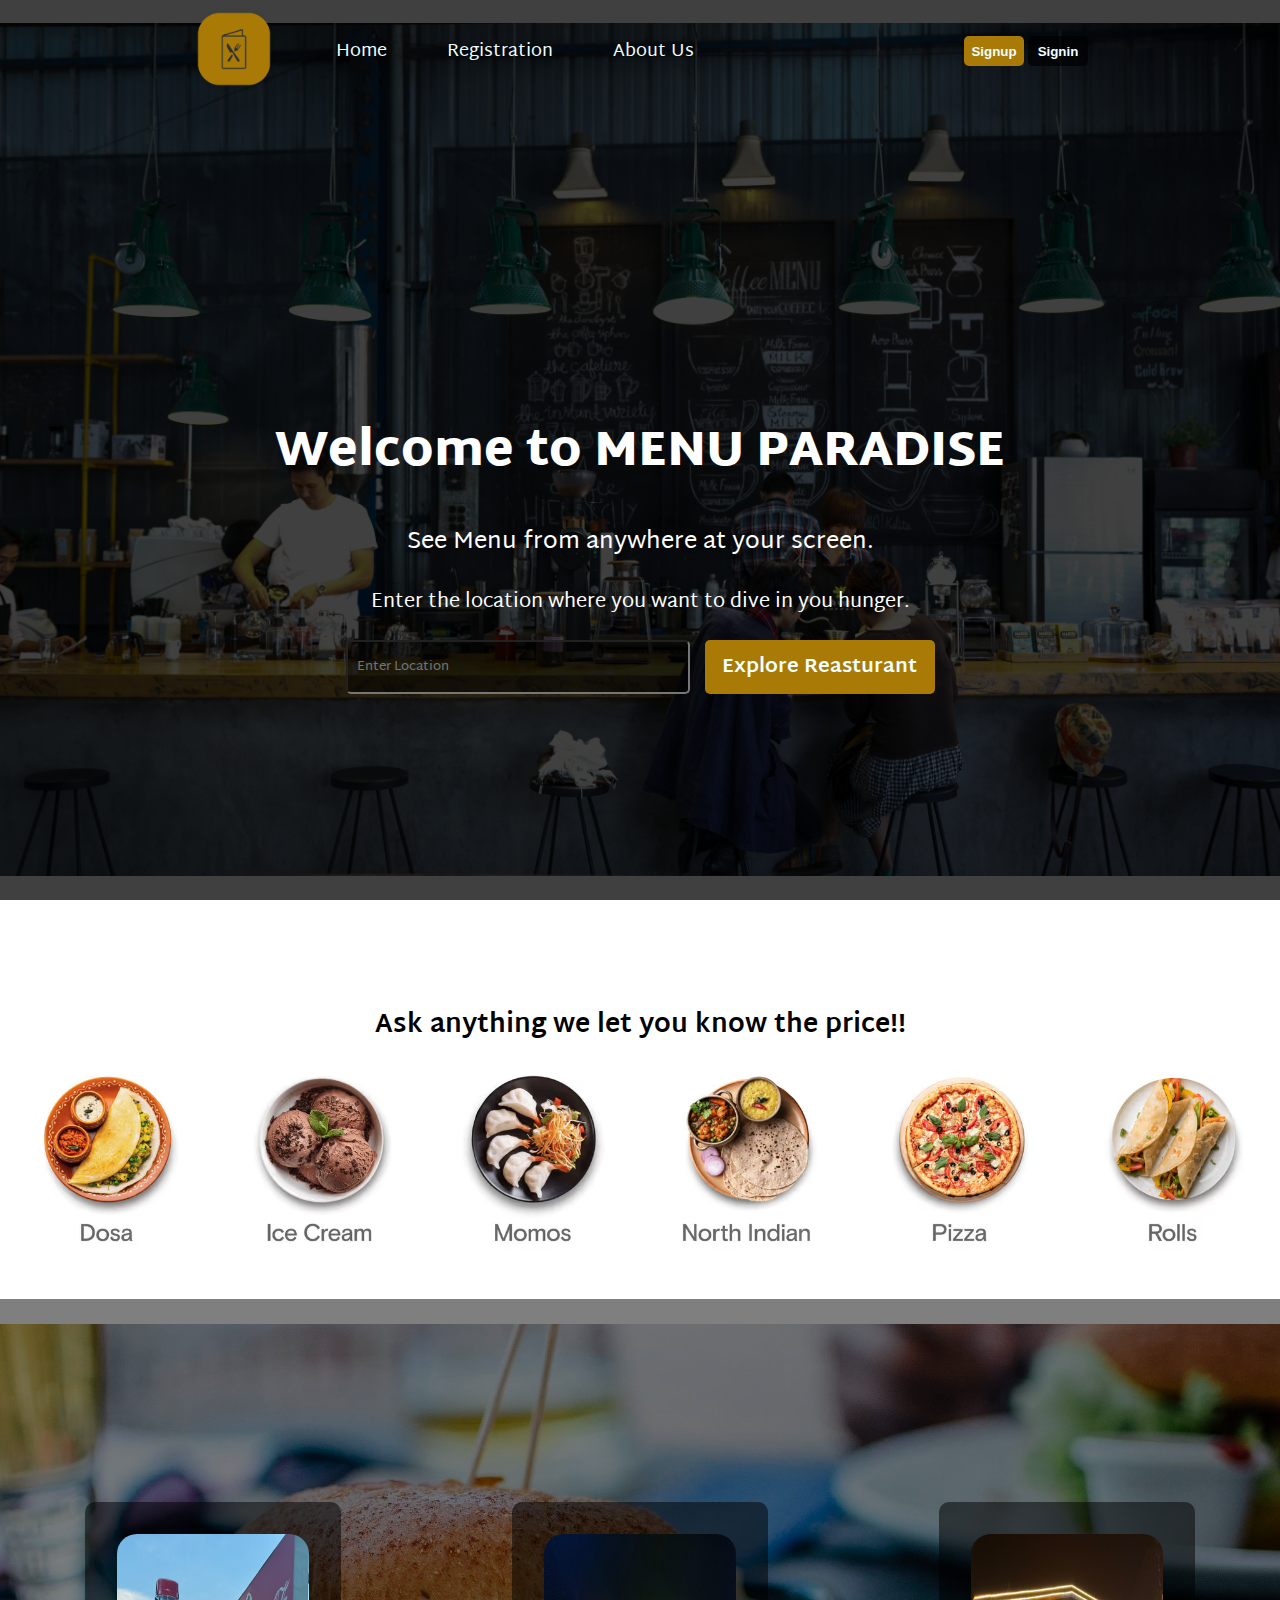
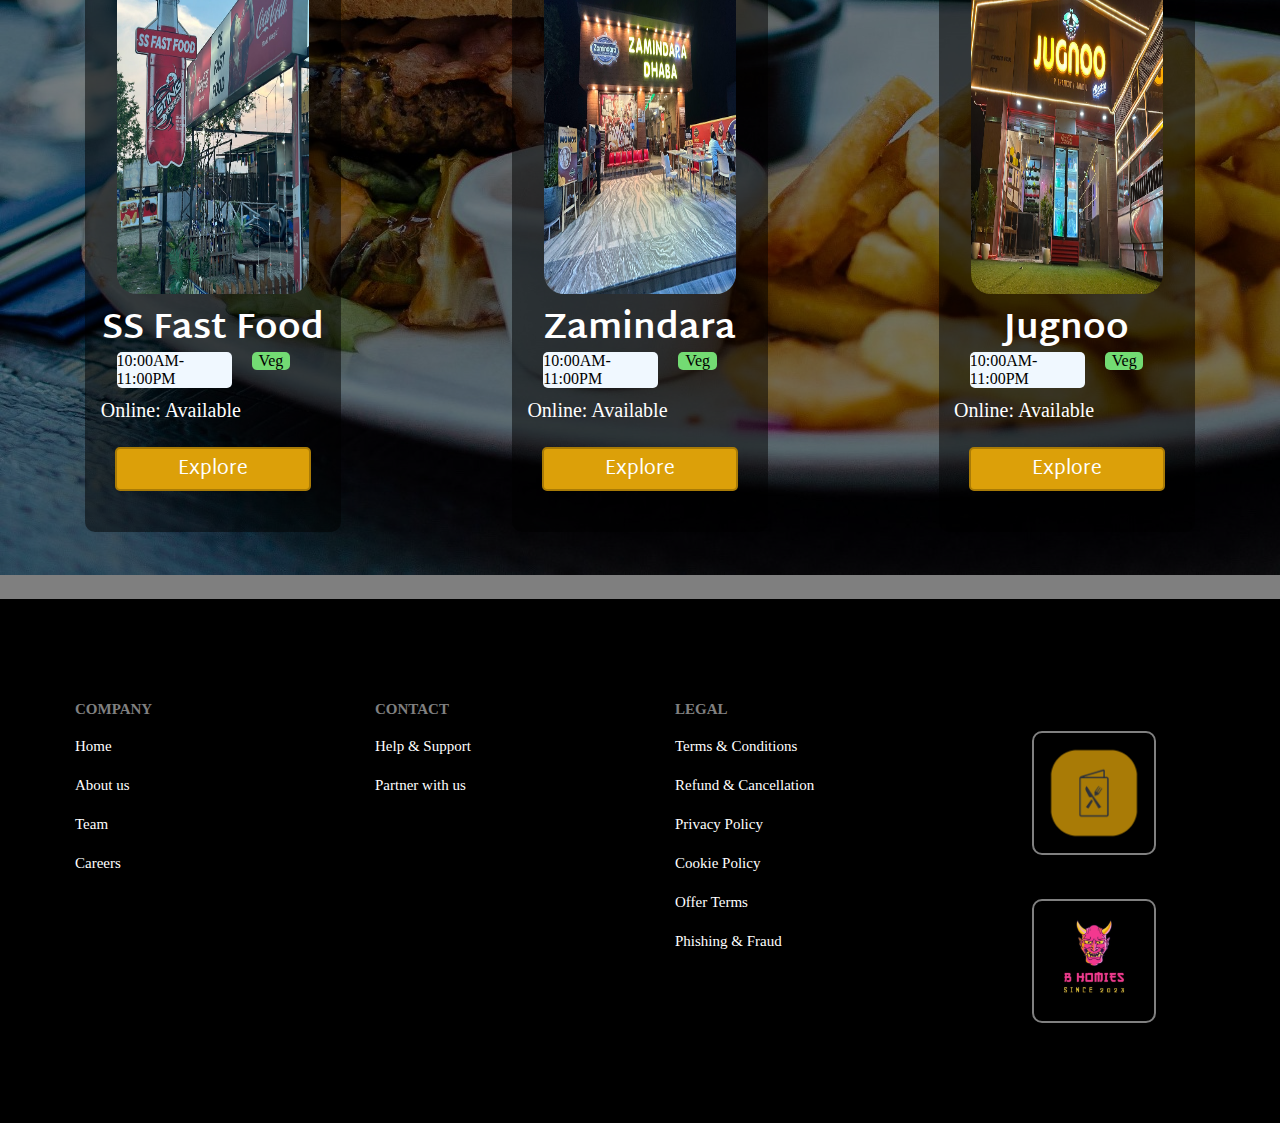
<file: index.html>
<!DOCTYPE html>
<html lang="en">
<head>
    <meta charset="UTF-8">
    <meta name="viewport" content="width=device-width, initial-scale=1.0">
    <title>Menu Paradise</title>
    <link rel="stylesheet" href="css/index.css">
</head>
<body>
    <div class="main">

        <nav>
            <div class="right">
            <span><img src="images/logo.png" alt=""></span>
            <span><a href="" style="color: azure;text-decoration: none; z-index: 10; position: relative; font-size: 18px; font-family: martel sans;">Home</a></span>
            <span><a href="" style="color: azure;text-decoration: none; z-index: 10; position: relative; font-size: 18px; font-family: martel sans;">Registration</a></span>
            <span><a href="" style="color: azure;text-decoration: none; z-index: 10; position: relative; font-size: 18px; font-family: martel sans;">About Us</a></span>
            </div>

            <div class="login">
                <a href=""><button style="color: azure
                ; font-weight: bolder; background-color: rgb(169, 123, 6);">Signup</button></a>

                <a href=""><button style="color: azure
                ; font-weight: bolder; background-color: rgb(0,0,0,0.7);">Signin</button></a>
            </div>
        </nav>
        <div class="box">
        </div>

        <div class="hero">
            <span>Welcome to MENU PARADISE</span>
            <span>See Menu from anywhere at your screen.</span>
            <span>Enter the location where you want to dive in you hunger.</span>

            <div class="input">
                <input class="enter" type="text" placeholder="   Enter Location">
                <div class="get"><a href="" style="text-decoration: none;color: azure; font-weight: bolder; font-size: 20px;">Explore Reasturant </a></div>
            </div>
        </div>

       <div class="sepration">

        <span>Ask anything we let you know the price!!</span>
        <div class="food">
        <img src="images/Dosa.avif" alt="">
        <img src="images/Ice_Creams.avif" alt="">
        <img src="images/Momos.avif" alt="">
        <img src="images/North_Indian_4.avif" alt="">
        <img src="images/Pizza.avif" alt="">
        <img src="images/Rolls.avif" alt="">
        </div>
    </div>


    <div class="main2">

        <div class="cafes">

            <div class="container">
                <img src="images/SS.jpg" style="position: relative; z-index: 40;">

                <div class="intro">
                    <div class="name">
                        SS Fast Food
                    </div>

                    <div class="tags">
                        <div class="time">10:00AM-11:00PM</div>
                        <div class="veg">Veg</div>
                    </div>

                    <div class="online">
                        <span>Online: Available</span>
                    </div>

                    <a href="" style="text-decoration: none; color: white;">
                    <div class="explore">
                      <span> Explore </span> 
                    </div>
                    </a>
                    

                </div>
            </div>
            <div class="container"><img src="images/zamindara.jpg" alt="">
                <div class="intro">
                    <div class="name">
                        Zamindara 
                    </div>

                    <div class="tags">
                        <div class="time">10:00AM-11:00PM</div>
                        <div class="veg">Veg</div>
                    </div>

                    <div class="online">
                        <span>Online: Available</span>
                    </div>

                    <a href="" style="text-decoration: none; color: white;">
                    <div class="explore">
                      <span> Explore </span> 
                    </div>
                    </a>
                    

                </div>
            </div>
            <div class="container"><img src="images/Jugnoo.jpeg" alt="">
                <div class="intro">
                    <div class="name">
                        Jugnoo
                    </div>

                    <div class="tags">
                        <div class="time">10:00AM-11:00PM</div>
                        <div class="veg">Veg</div>
                    </div>

                    <div class="online">
                        <span>Online: Available</span>
                    </div>

                    <a href="" style="text-decoration: none; color: white;">
                    <div class="explore">
                      <span> Explore </span> 
                    </div>
                    </a>
                    

                </div>
            </div>
            
            

        </div>

        <div class="box"></div>

    
    </div>

     
    <footer>
        <footer class="footer">
            <div class="footer-content">
              <div class="points">
                COMPANY
                <ul class="footer-ul">
                    <li class="footer-li"><a href="#">Home</a></li>
                  <li class="footer-li"><a href="#">About us</a></li>
                  <li class="footer-li"><a href="#">Team</a></li>
                  <li class="footer-li"><a href="#">Careers</a></li>
                </ul>
              </div>
              <div class="points">
                CONTACT
                <ul class="footer-ul">
                  <li class="footer-li"><a href="#">Help & Support</a></li>
                  <li class="footer-li"><a href="#">Partner with us</a></li>
                </ul>
              </div>
              <div class="points">
                LEGAL
                <ul class="footer-ul">
                  <li class="footer-li"><a href="#">Terms & Conditions</a></li>
                  <li class="footer-li"><a href="#">Refund & Cancellation</a></li>
                  <li class="footer-li"><a href="#">Privacy Policy</a></li>
                  <li class="footer-li"><a href="#">Cookie Policy</a></li>
                  <li class="footer-li"><a href="#">Offer Terms</a></li>
                  <li class="footer-li"><a href="#">Phishing & Fraud</a></li>
                </ul>
              </div>
              <div class="points">
                <img
                  src="images/logo.png"
                  height="100"
                />
                <img
                  src="images/B_Hommies.jpg"
                  height="100"
                />
              </div>
            </div>
          </footer>
    </footer>
</body>
</html>
</file>
<file: css/index.css>
@import url('https://fonts.googleapis.com/css2?family=Comfortaa:wght@300..700&family=Martel+Sans:wght@200;300;400;600;700;800;900&family=Poetsen+One&family=Rubik+Glitch+Pop&family=Zen+Maru+Gothic&display=swap');



*{
    margin: 0;
    padding: 0;
}

body{
    background-color: white;
}

.main{
    background-image: url('../images/bg.jpg');
    background-position: center center;
    background-repeat: no-repeat;
    background-size: max(1200px,100vw);
    height: 100vh;
    width: 100%;
    position: relative;
}

.main .box{
    position: absolute;
    height: 100vh;
    width: 100%;
    background-color: black;
    opacity: 0.75;
    top: 0;
}

.right{
    display: flex;
    align-items: center;
    gap: 60px;    
}



nav{

    display: flex;
    align-items: center;
    justify-content: space-between;
    max-width: 70vw;
    margin: auto;
    height: 102px;
    
}

nav img{
    width: 84px;
    position: relative;
    z-index: 10;
}

nav button{
    position: relative;
    z-index: 10;
    width: 60px;
    height: 30px;
    border: none;
    border-radius: 5px;
}

.hero{

    height: 100%;
    display: flex;
    flex-direction: column;
    align-items: center;
    justify-content: center;
    position: relative;
    color: white;
    font-family: martel sans;
    gap: 23px;
    
}

.hero> :nth-child(1){
    font-size: 48px;
    font-weight: 900;    
    text-align: center;
}

.hero> :nth-child(2){

    font-size: 24px;
    font-weight: 400;
    text-align: center;
}

.hero> :nth-child(3){
    font-size: 20px;
    font-weight: 400;
    line-height: 30px;
    text-align: center;
}

.input{
    font-family: martel sans;
    display: flex;
    gap: 15px;
    justify-content: center;
    align-items: center;
}


.input> :nth-child(1){

    font-family: martel sans;
    width: 340px;
    height: 50px;
    border-radius: 5px;
    background-color: rgb(0,0,0,0.5) ;
    
    
}

.input> :nth-child(2){

    font-family: martel sans;
    width: 230px;
    height: 54px;
    background-color: rgb(169, 123, 6);
    border-radius: 5px;
}

.enter ::placeholder{
    display: flex;
    align-items: center;
    justify-content: center;
}

.get{
    display: flex;
    align-items: center;
    justify-content: center;
}


.sepration{
    height: 33vh;
    position: relative;
    z-index: 20;    
       
}

.sepration>:nth-child(1){
    font-family: martel sans;
    font-size: 26px;
    font-weight: bolder; 
    display: flex;
    justify-content: center;
}

.food{

    height: 25vh;
    display: flex;
    justify-content: space-around;
    
}


.main2{
    background-image: url('../images/bg2.jpg');
    background-position: center center;
    background-repeat: no-repeat;
    background-size: max(1200px,100vw);
    height: 100vh;
    width: 100%;
    position: relative;
    display: flex;
    align-items: center;

}

.main2 .box{
    position: absolute;
    height: 100vh;
    width: 100%;
    background-color: black;
    opacity: 0.5;
    top: 0;
}

.cafes{
    
    display: flex;
    justify-content: space-around;
    width: 100%;
    height: 55vh;
}

.container{
    
    
    justify-content: center;
    background-color: rgba(0,0,0,0.5);
    /* opacity: 0.4; */
    width: 20vw;
    height: 70vh;
    border-radius: 10px;
}

.container img{

    position: relative;
    z-index: 100;
    margin-top: 2.5vw;
    margin-left: 2.5vw;
    width: 15vw;
    height: 40vh;
    border-radius: 20px;
}

.intro{
    display: flex;
    flex-direction: column;
    gap: 2vw;
    align-items: center;
    position: relative;
    z-index: 40;
    color: white;;
}

.name{

    margin-top: 1 vw;
    color: white;
    font-family: martel Sans;
    font-size: 35px;
    font-weight: bolder;
}

.tags{
    
    display: flex;
    align-items: flex-start;
    justify-content: right;
    gap: 20px;
    margin-right: 20px;
    margin-top: -35px;
}

.time{
    display: flex;
    align-items: center;
    justify-content: center;
    background-color: aliceblue;
    color: black;
    border-radius: 5px;
    width: 9vw;
}

.veg{
    display: flex;
    align-items: center;
    justify-content: center;
    background-color: rgb(115, 219, 115);
    color: black;
    border-radius: 5px;
    width: 3vw;

}

.online{
    position: relative;
    margin-right: 85px;
    margin-top: -15px;
    font-size: 20px;
}
.explore{

    font-family: martel sans;
    font-size: 1.5vw;
    display: flex;
    justify-content: center;
    align-items: center;
    background-color:  rgb(220, 160, 9);
    width: 15vw;
    height: 40px;
    border:2px solid rgb(169, 123, 6);
    border-radius: 5px;
}

.footer {
    padding: 0 20px;
    z-index: 10;
    background-color: #000;
    min-height: 298px;
    width: 100%;
    color: #fff;
    overflow: scroll;
  }
  .footer-content {
    width: 100%;
    display: flex;
    background-color: #000000;
    justify-content: space-around;
    max-width: 1200px;
    min-width: 1200px;
    margin: 0 auto;
    padding: 76px 0;
    height: 100%;
  }
  
  .points {
    color: #808080;
    font-size: 15px;
    font-weight: 600;
    width: 300px;
    margin: 26px 0px 10px 15px;
  }
  
  .footer-li {
    padding: 20px 10px 2px 0px;
  }
  
  .footer-ul {
    list-style: none;
    display: flex;
    flex-direction: column;
  }
  
  .footer-li a {
    color: #fff;
    font-size: 15px;
    font-weight: 300;
    text-decoration: none;
  }
  
  .footer-li a:hover {
    font-weight: 600;
  }
  
  .points img {
    border: 2px solid #808080;
    padding: 10px;
    margin: 30px 0px 10px 57px;
    border-radius: 10px;
    transition: transform 0.5s;
  }
  
  .points img:hover {
    transform: scale(1.06);
    cursor: pointer;
  }
</file>
